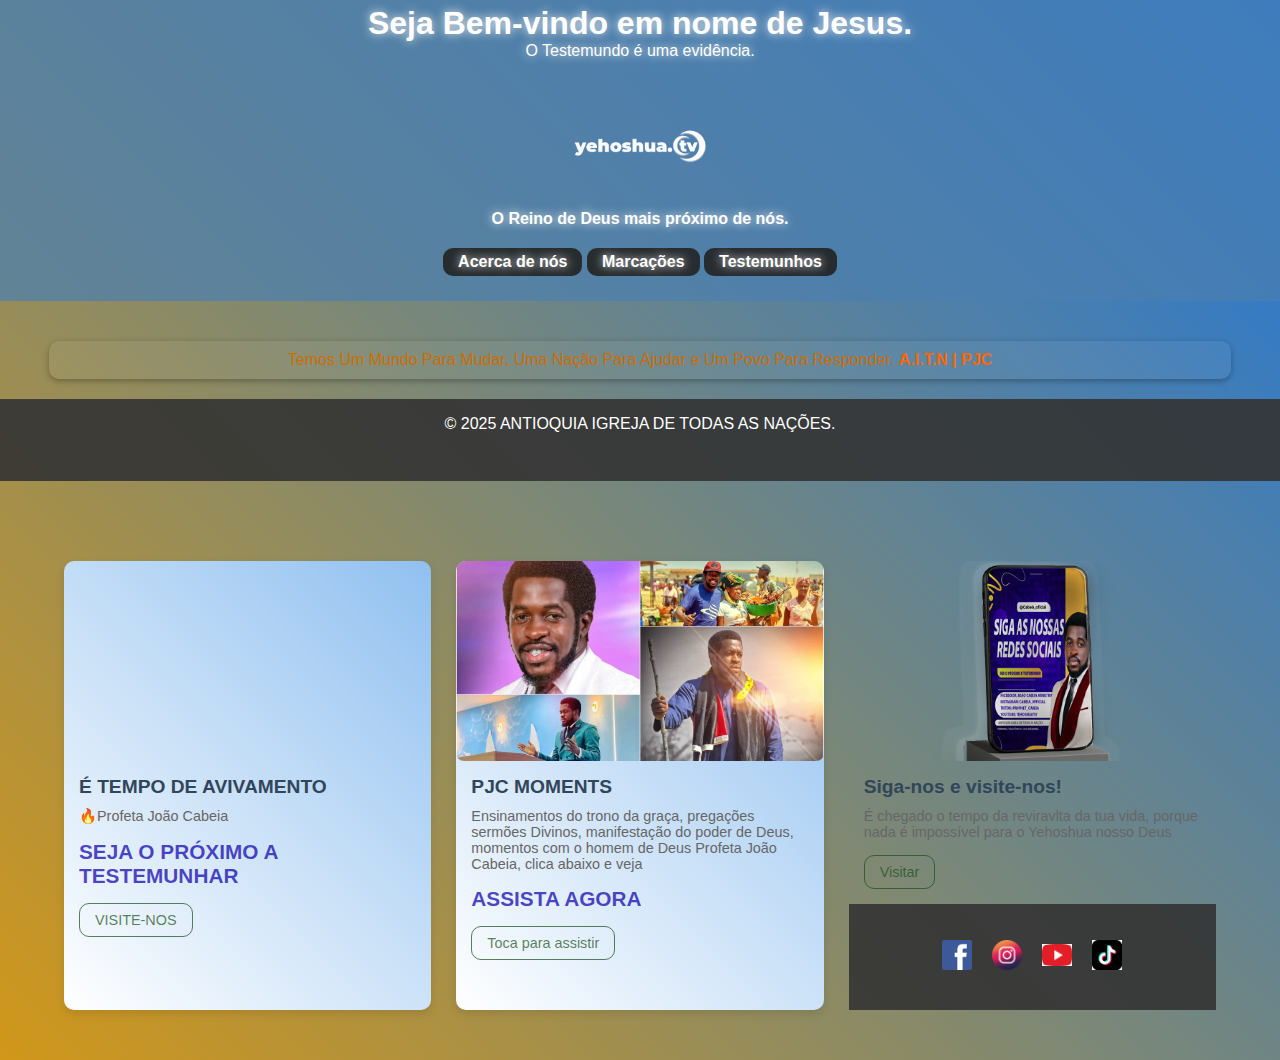
<file: index.html>
<!DOCTYPE html>
<html lang="pt-BR">
<head>
    <meta charset="UTF-8">
    <meta name="viewport" content="width=device-width, initial-scale=1.0">
    <title>YEHOSHUA TV</title>
   <link rel="STYLESHEET" href="style.css"
<script
src="script.js"></script>   
</style>
</head>
<body>
    <div class="video-background">
        <video autoplay muted loop>
            <source src="reels ACÇÃO SOCIAL.mp4" type="video/mp4">
        </video>
    </div>
    <header class="fonte"> 
        <h1>Seja Bem-vindo em nome de Jesus.</h1>
        <p>O Testemundo é uma evidência.</p>
        <nav>
            <a href="index.html" >
                <img src="LOGO BRANCO.png" alt="AITN">
            <p>O Reino de Deus mais próximo de nós.</p>
                     

          <!--container-->
          <div class="container">
            <nav>
            <a href="ABOUT.html" target="_blank" class="btn">Acerca de nós</a>
            <a href="partner2.html" class="btn">Marcações</a>
            <a href="testemunho.html" class="btn">Testemunhos</a>
        </nav>        
   </header>
    
    
    <div class="quebra-folha"></div> <!-- Quebra-folha invisível -->
    
    <div class="container">

    
<div class="quote-text">
  Temos Um Mundo Para Mudar, Uma Nação Para Ajudar e Um Povo Para Responder. <strong>A.I.T.N | PJC</strong>
</div>

  </span>
</a>
</div>
    <footer>
        <p>&copy; 2025 ANTIOQUIA IGREJA DE TODAS AS NAÇÕES.</p>
    </footer>
    </div>
      <footer>

    </footer>
  
</body>
  <div class="content">
</div>
    <!-- Produtos recentes -->
    <h2 class="section-title"></h2>
    <h2 class="section-title"></h2>
   
    <div class="recent-products" style="animation-delay: 3s;">
        <div class="product-card">
            <video src="RELLS DOMINGO.mp4" alt="Casa moderna" class="product-image" autoplay muted loop playsinline></video>
            <div class="product-info">
                <h3 class="product-title">É TEMPO DE AVIVAMENTO</h3>
                <p class="product-description">🔥Profeta João Cabeia </p>
                <div class="product-price">SEJA O PRÓXIMO A TESTEMUNHAR</div>
                <div class="product-actions">
                     <a href="partner2.html" ><button class="btn btn-small btn-outline">VISITE-NOS</button></a> 
                </div>
            </div>
        </div>
        <div class="product-card" style="animation-delay: 6s">
            <img src="mais velho moments.jpg" alt="Casa moderna" class="product-image">
            <div class="product-info">
                <h3 class="product-title">PJC MOMENTS </h3>
                <p class="product-description">Ensinamentos do trono da graça, pregações sermões Divinos, manifestação do poder de Deus, momentos com o homem de Deus Profeta João Cabeia, clica abaixo e veja</p>
                <div class="product-price">ASSISTA AGORA</div>
                <div class="product-actions">
                     <a href="https://youtube.com/@yehoshua_tv?si=c_cvHZz0GeIPnmFU">  <button class="btn btn-small btn-outline"> Toca para assistir</button></a>
                </div>
                 </div>
                 </div>

        <div class="object-fit">
            <img src="98678 celu.png" alt="Casa moderna" class="product-image">
            <div class="product-info">
                <h3 class="product-title">Siga-nos e visite-nos!</h3>
                <p class="product-description"> É chegado o tempo da reviravlta da tua vida, porque nada é impossível para o Yehoshua nosso Deus </p>
                <a href="partner2.html" ><button class="btn btn-small btn-outline">Visitar</button></a> 
                <div class="product-actions">
            
                </div>
            </div>
         </form>
</a>
<footer style="margin-top: auto; text-align: center;">
  <div class="social">
    <a href="https://www.facebook.com/joaocabeiaministries">
      <img src="facebook-770688_640.png" alt="Facebook Logo" width="30">
    </a>
    <a href="https://www.instagram.com/cabeia_oficial/?utm_source=ig_web_button_share_sheet">
      <img src="colored+gradient+instagram+media+social+social+media+icon-1320192520147384507.png" alt="Instagram Logo" width="30">
    </a>
    <a href="https://youtube.com/@yehoshua_tv?si=c_cvHZz0GeIPnmFU">
      <img src="YT.jpg" alt="YouTube Logo" width="30">
    </a>
    <a href="https://www.tiktok.com/@prophetcabeia?_t=ZM-8ybD3WItO0m&_r=1">
      <img src="tiktok.jpg" alt="YouTube Logo" width="30">
    </a>
  </div>
</footer>
</div>
</html>
</file>
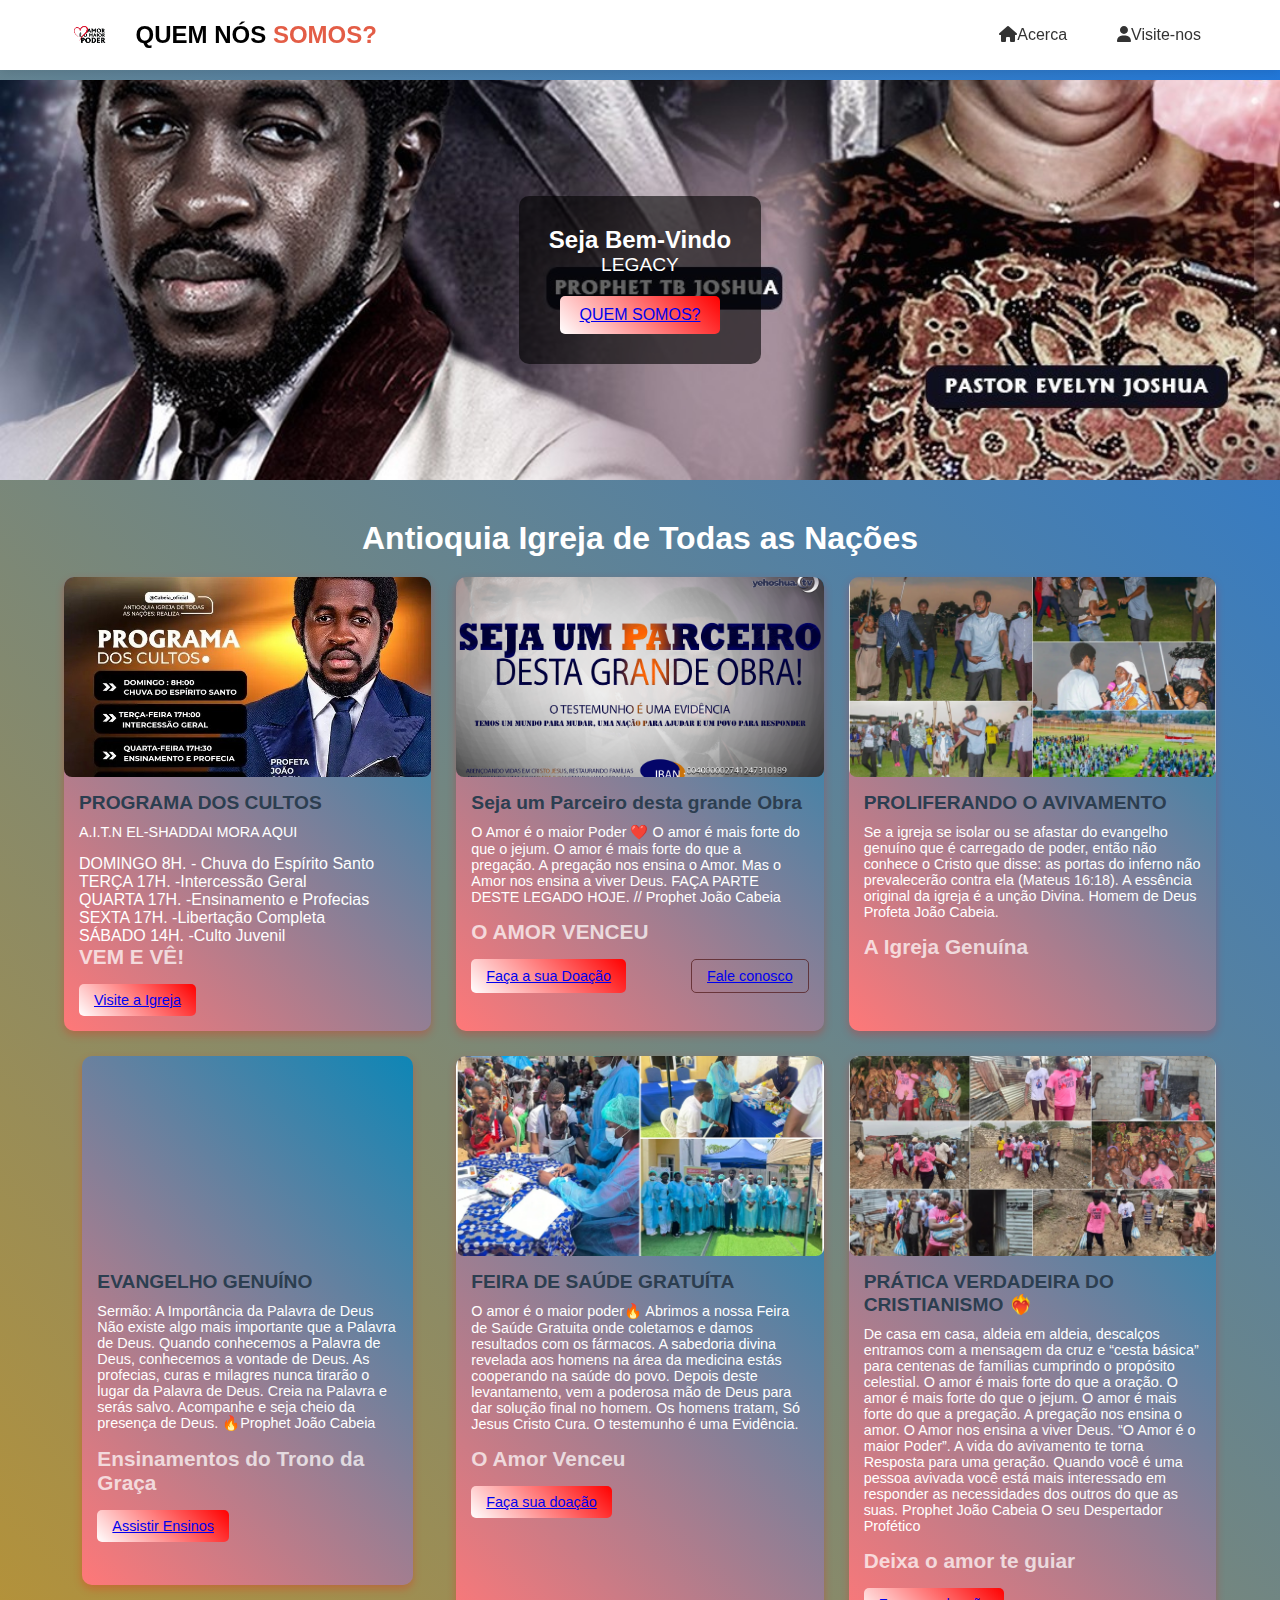
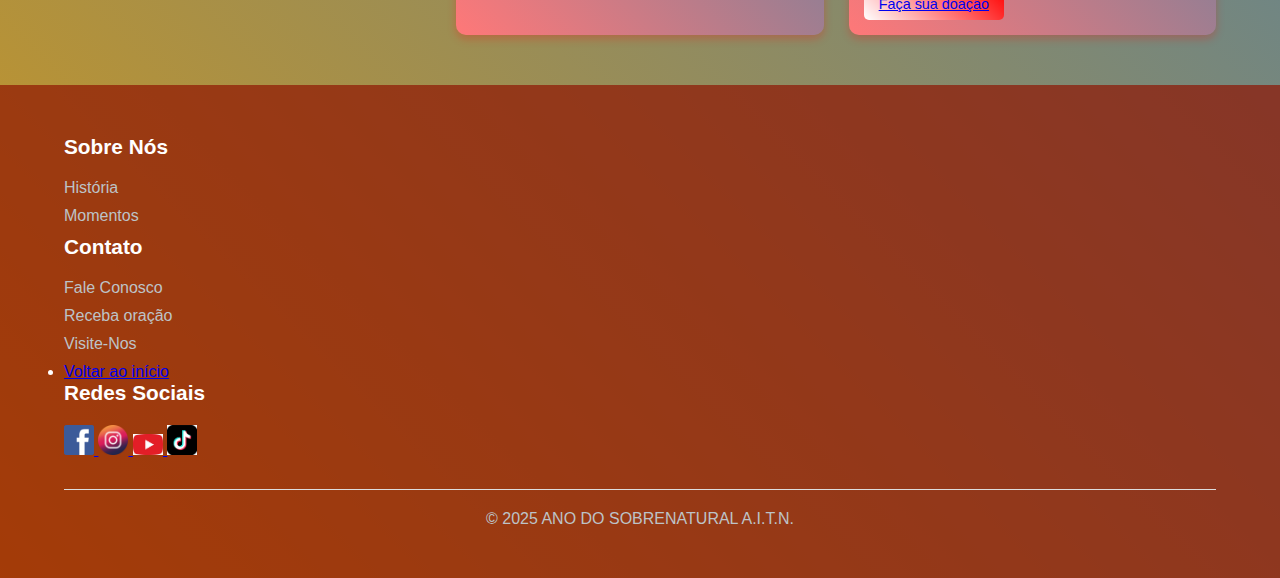
<file: ABOUT.html>
<!DOCTYPE html>
<html lang="pt-br">
<head>
    <meta charset="UTF-8">
    <meta name="viewport" content="width=device-width, initial-scale=1.0">
    <title>QUEM SOMOS NÓS?</title>
    <!--links para itens do google-->
    <link rel="stylesheet" href="https://cdnjs.cloudflare.com/ajax/libs/font-awesome/6.0.0-beta3/css/all.min.css">
    <link rel="stylesheet" href="https://cdn.jsdelivr.net/npm/swiper@8/swiper-bundle.min.css">
    <!-- boostrep -->
    <link href="https://cdn.jsdelivr.net/npm/bootstrap@5.3.6/dist/css/bootstrap.min.css" rel="stylesheet" integrity="sha384-4Q6Gf2aSP4eDXB8Miphtr37CMZZQ5oXLH2yaXMJ2w8e2ZtHTl7GptT4jmndRuHDT" crossorigin="anonymous">
    <!--links de css-->
    <link rel="stylesheet" href="./css/principal.css">
    <link rel="stylesheet" href="./css/index.css">
</head>
<body>
     <!-- Barra de navegação -->
    <nav class="navbar">
        <div class="logo-container">
         <img src="o amor png.png" alt="Logo" class="logo-img"> 
            <a href="#" class="logo">QUEM NÓS <span>SOMOS?</span></a>
    
        </div>
        
        <!-- Menu para desktop -->
        <div class="desktop-menu">
            <div class="dropdown">
                <button class="dropbtn"><i class="fas fa-home"></i>Acerca</button>
                <div class="dropdown-content">
                    <a href="index.html">Voltar ao início</a>
                    <a href="partner2.html">Ser um parceiro</a>
                    <a href="partner2.html">Pedido de oração</a>
                </div>
            </div>
            
            <div class="dropdown">
                <button class="dropbtn"><i class="fas fa-user"></i>Visite-nos</button>
                <div class="dropdown-content">
                    <a href="partner2.html">Visite o Ministério</a>
                    
            </div>
             
        
        <button class="mobile-menu-btn">
            <i class="fas fa-bars"></i>
        </button>
    </nav>
    
    <!-- logo de boas-vindas -->
    <div class="welcome-banner">
        <img src="LEGACY ret.jpg" alt="Imóvel de luxo">
        <div class="welcome-content">
            <h2>Seja Bem-Vindo </h2>
            <p1></p1>
           
          <p>LEGACY </p>
            <button class="btn"><a href="https://www.facebook.com/100093072703176/videos/1051245226780904/?app=fbl">QUEM SOMOS?</a></button>
        </div>
    </div>
    
    <!-- Produtos recentes -->
    <h2 class="section-title">Antioquia Igreja de Todas as Nações                                                                                                                                                                                         </h2>
    <div class="recent-products">
        <div class="product-card">
            <img src="programa.jpg" alt="Casa moderna" class="product-image">
            <div class="product-info">
                <h3 class="product-title">PROGRAMA DOS CULTOS</h3>
                <p class="product-description">A.I.T.N EL-SHADDAI MORA AQUI </p>
                <P1>DOMINGO 8H. - Chuva do Espírito Santo</P1>
                <P> TERÇA 17H.   -Intercessão Geral</P>
                <P> QUARTA 17H. -Ensinamento e Profecias</P>
                <P> SEXTA 17H.  -Libertação Completa</P>
                <P1>SÁBADO 14H. -Culto Juvenil</P1>
                <div class="product-price">VEM E VÊ!</div>
                <div class="product-actions">
                    <button class="btn btn-small"><a href="partner2.html">Visite a Igreja</a></button>
       
                </div>
            </div>
        </div>
        <div class="product-card">
            <img src="Project psd.png" alt="Casa moderna" class="product-image">
            <div class="product-info">
                <h3 class="product-title">Seja um Parceiro desta grande Obra</h3>
                <p class="product-description">O Amor é o maior Poder ❤️‍
O amor é mais forte do que o jejum.
O amor é mais forte do que a pregação.
A pregação nos ensina o Amor.
Mas o Amor nos ensina a viver Deus.
FAÇA PARTE DESTE LEGADO HOJE. // Prophet João Cabeia 
</p>
                <div class="product-price">O AMOR VENCEU</div>
                <div class="product-actions">
                  <button class="btn btn-small"><a href="tel:+244935229625">Faça a sua Doação</a></button>
                    <button class="btn btn-small btn-outline"><a href="tel:+244935229625">Fale conosco</a></button>
                </div>
            </div>
        </div>
        <div class="product-card">
            <img src="AVIVALIST.jpg" alt="Casa moderna" class="product-image">
            <div class="product-info">
                <h3 class="product-title">PROLIFERANDO O AVIVAMENTO</h3>
                <p class="product-description">Se a igreja se isolar ou se afastar do evangelho genuíno que é carregado de poder, então não conhece o Cristo que disse: as portas do inferno não prevalecerão contra ela (Mateus 16:18).
A essência original da igreja é a unção Divina.
Homem de Deus Profeta João Cabeia.</p>
                <div class="product-price"> A Igreja Genuína</div>
                <div class="product-actions">
               
            
                </div>
            </div>
        </div>
        <div class="recent-products">
        <div class="product-card">
            <video src="EVANGELHO.mp4" alt="Casa moderna" class="product-image" autoplay muted loop playsinline></video>
            <div class="product-info">
                <h3 class="product-title">EVANGELHO GENUÍNO</h3>
                <p class="product-description"> Sermão: A Importância da Palavra de Deus

Não existe algo mais importante que a Palavra de Deus.
Quando conhecemos a Palavra de Deus, conhecemos a vontade de Deus.

As profecias, curas e milagres nunca tirarão o lugar da Palavra de Deus.
Creia na Palavra e serás salvo.

Acompanhe e seja cheio da presença de Deus.
🔥Prophet João Cabeia </p>
                <div class="product-price">Ensinamentos do Trono da Graça</div>
                <div class="product-actions">
                    <button class="btn btn-small"><a href="https://youtube.com/@yehoshua_tv?si=c_cvHZz0GeIPnmFU">Assistir Ensinos </a></button>
                </div>
            </div>
            </div>
        </div>
        
        <div class="product-card">
            <img src="feira.jpg" alt="Apartamento" class="product-image">
            <div class="product-info">
                <h3 class="product-title">FEIRA DE SAÚDE GRATUÍTA</h3>
                <p class="product-description">O amor é o maior poder🔥

Abrimos a nossa Feira de Saúde Gratuita onde coletamos e damos resultados com os fármacos.
A sabedoria divina revelada aos homens na área da medicina estás cooperando na saúde do povo.

Depois deste levantamento, vem a poderosa mão de Deus para dar solução final no homem.
Os homens tratam,
Só Jesus Cristo Cura.

O testemunho é uma Evidência.</p>
                <div class="product-price">O Amor Venceu</div>
                <div class="product-actions">
                    <button class="btn btn-small"><a href="tel:+244935229625"> Faça sua doação</a></button>
                </div>
            </div>
        </div>
        
        <div class="product-card">
            <img src="aldeia.jpg" alt="Casa de campo" class="product-image">
            <div class="product-info">
                <h3 class="product-title">PRÁTICA VERDADEIRA DO CRISTIANISMO ❤️‍🔥 </h3>
                <p class="product-description"> De casa em casa, aldeia em aldeia, descalços entramos com a mensagem da cruz e “cesta básica” para centenas de famílias cumprindo o propósito celestial.
O amor é mais forte do que a oração.
O amor é mais forte do que o jejum.
O amor é mais forte do que a pregação.
A pregação nos ensina o amor.
O Amor nos ensina a viver Deus.
“O Amor é o maior Poder”.

A vida do avivamento te torna Resposta para uma geração.

Quando você é uma pessoa avivada você está mais interessado em responder as necessidades dos outros do que as suas.

Prophet João Cabeia
O seu Despertador Profético</p>
                <div class="product-price">Deixa o amor te guiar</div>
                <div class="product-actions">
                       <button class="btn btn-small"><a href="tel:+244935229625">Faça sua doação</a></button>
                 
                </div>
            </div>
        </div>
    </div>
    
    
    <!-- Footer -->
    <footer>
        <div class="footer-content">
            <div class="footer-column">
                <h3>Sobre Nós</h3>
                <ul>
                    <li><a href="ABOUT.html">História</a></li>
                    <li><a href="testemunho.html"Testemunhos></a></li>
                    <li><a href="#">Momentos</a></li>
                </ul>
            </div>
        
            </div>
            <div class="footer-column">
                <h3>Contato</h3>
                <ul>
                    <li><a href="tel:+244935229625">Fale Conosco</a></li>
                    <li><a href="tel:+244935229625">Receba oração</a></li>
                    <li><a href="partner2.html">Visite-Nos</a></li>
                   
                </ul>
            </div><li><a href="index.html">Voltar ao início</a></li>
            <div class="footer-column">
                <h3>Redes Sociais</h3>
                 <div class="social">
    <a href="https://www.facebook.com/joaocabeiaministries">
      <img src="facebook-770688_640.png" alt="Facebook Logo" width="30">
    </a>
    <a href="https://www.instagram.com/cabeia_oficial/?utm_source=ig_web_button_share_sheet">
      <img src="colored+gradient+instagram+media+social+social+media+icon-1320192520147384507.png" alt="Instagram Logo" width="30">
    </a>
    <a href="https://youtube.com/@yehoshua_tv?si=c_cvHZz0GeIPnmFU">
      <img src="YT.jpg" alt="YouTube Logo" width="30">
    </a>
    <a href="https://www.tiktok.com/@prophetcabeia?_t=ZM-8ybD3WItO0m&_r=1">
      <img src="tiktok.jpg" alt="YouTube Logo" width="30">
    </div> </a>
        </div>   <ul></ul>
        <div class="copyright">
            &copy; 2025 ANO DO SOBRENATURAL A.I.T.N.
        </div>
    </footer>
    
    <script src="https://cdn.jsdelivr.net/npm/bootstrap@5.3.6/dist/js/bootstrap.bundle.min.js"      
    integrity="sha384-j1CDi7MgGQ12Z7Qab0qlWQ/Qqz24Gc6BM0thvEMVjHnfYGF0rmFCozFSxQBxwHKO" crossorigin="anonymous">

    </script>
</body>
</html>
</file>
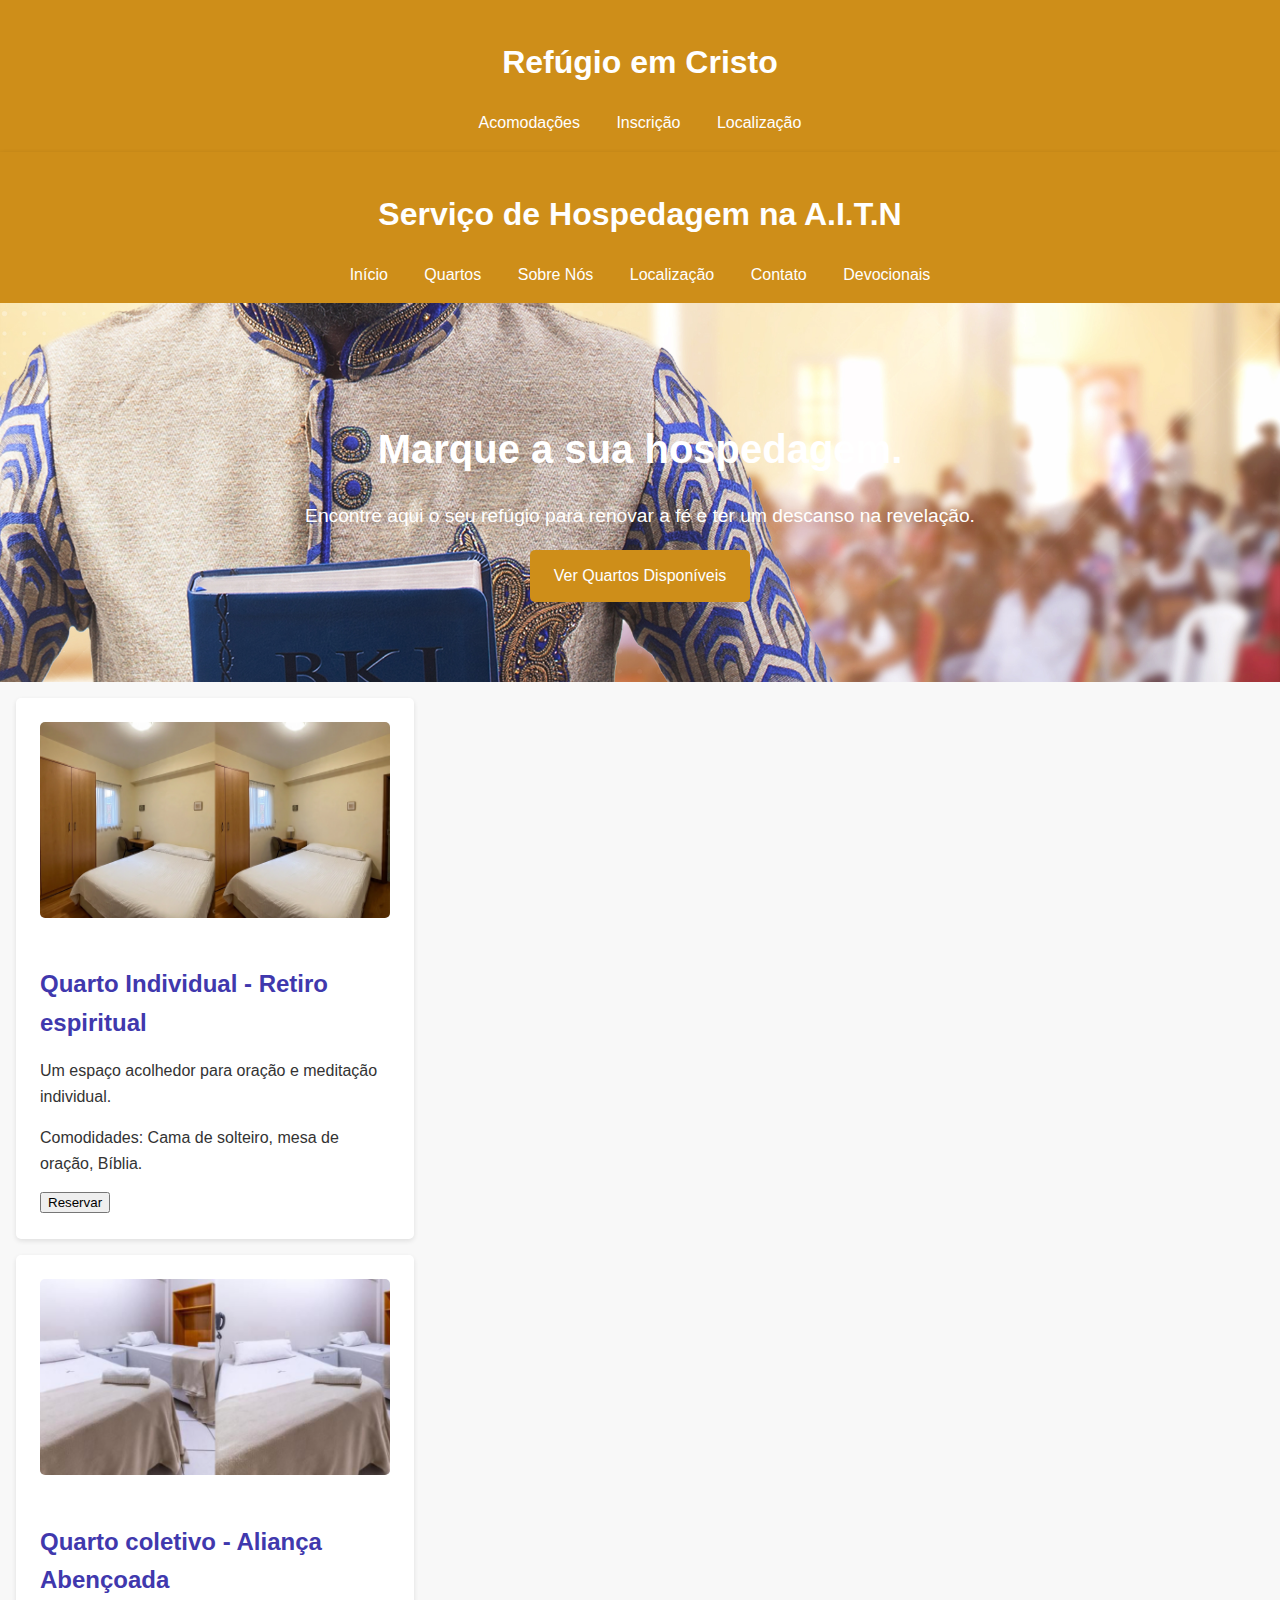
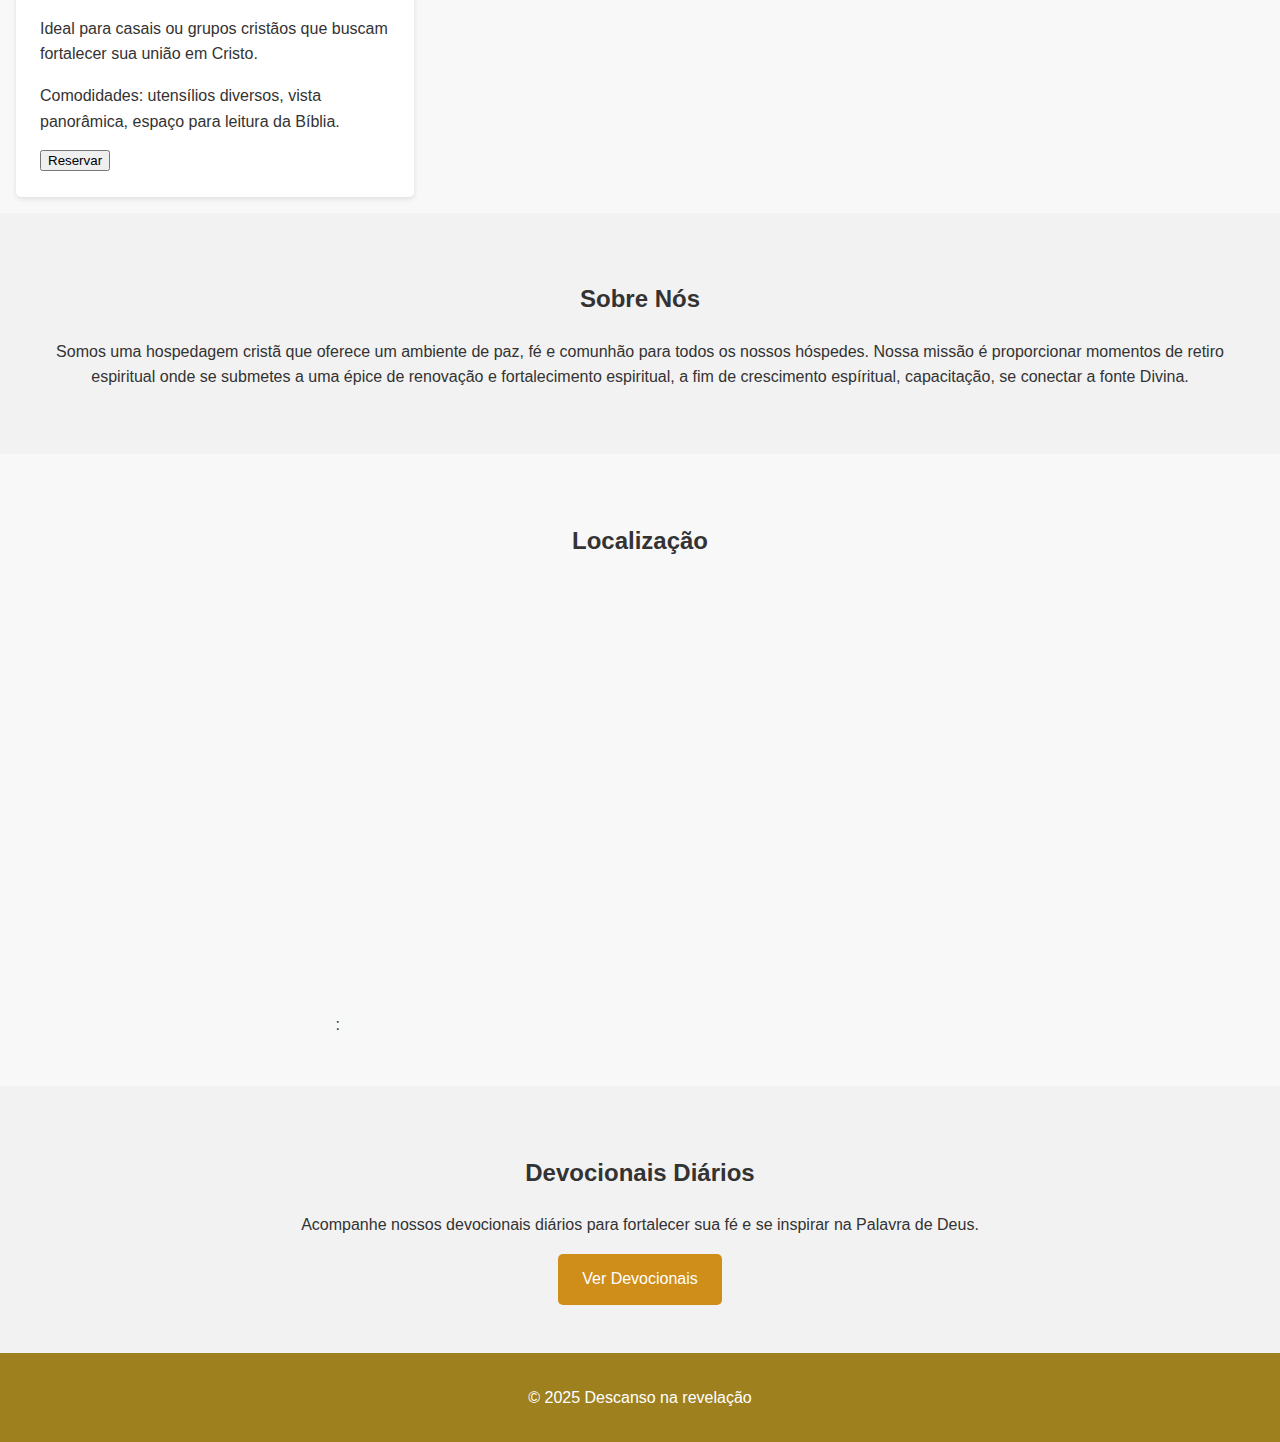
<file: teste.HTML>
<!DOCTYPE html>
<html lang="pt-BR">
<head>
    <meta charset="UTF-8">
    <meta name="viewport" content="width=device-width, initial-scale=1.0">
    <title>Hospedagem Cristã</title>


  <style>
 body {
    font-family: 'Arial', sans-serif;
    margin: 0;
    padding: 0;
    background-color: #f8f8f8;
    color: #333;
    line-height: 1.6;
}

header {
    background-color: #ce8e19; /* Verde suave */
    color: #fff;
    padding: 1em 0;
    text-align: center;
    box-shadow: 0 2px 5px rgba(0, 0, 0, 0.2);
}

nav a {
    color: #fff;
    text-decoration: none;
    padding: 0.5em 1em;
    transition: background-color 0.3s;
}

nav a:hover {
    background-color: #388E3C;
}

/* Estilos para o banner */
#banner {
    background-image: url('DAD.jpg'); /* Substitua pelo seu banner */
    background-size: cover;
    background-position: center;
    color: #fff;
    text-align: center;
    padding: 5em 0;
}

#banner h2 {
    font-size: 2.5em;
    margin-bottom: 0.5em;
}

#banner p {
    font-size: 1.2em;
    margin-bottom: 1em;
}

.botao-principal {
    display: inline-block;
    background-color: #ce8e19;
    color: #fff;
    padding: 0.8em 1.5em;
    text-decoration: none;
    border-radius: 5px;
    transition: background-color 0.3s;
}

.botao-principal:hover {
    background-color: #8d2d2d;
}

/* Estilos para a seção de quartos */
#quartos {
    padding: 3em;
    text-align: center;
}

.quartos-container {
    display: flex;
    justify-content: center;
    flex-wrap: wrap;
}

.quarto {
    width: 350px;
    margin: 1em;
    padding: 1.5em;
    background-color: #fff;
    border-radius: 5px;
    box-shadow: 0 2px 5px rgba(0, 0, 0, 0.1);
    text-align: left;
}

.quarto img {
    width: 100%;
    height: auto;
    border-radius: 5px;
    margin-bottom: 1em;
}

.quarto h3 {
    font-size: 1.5em;
    margin-bottom: 0.5em;
    color: #4038ad;
}

.quarto p {
    margin-bottom: 0.8em;
}

/* Estilos para a seção sobre nós */
#sobre-nos {
    padding: 3em;
    text-align: center;
    background-color: #f2f2f2;
}

/* Estilos para a seção de localização */
#localizacao {
    padding: 3em;
    text-align: center;
}

/* Estilos para a seção de devocionais */
#devocionais {
    padding: 3em;
    text-align: center;
    background-color: #f2f2f2;
}

/* Footer */
footer {
    background-color: #9e801f;
    color: #fff;
    text-align: center;
    padding: 1em 0;
}


  </style>
</head>
<body>
  <header>
    <h1>Refúgio em Cristo</h1>
    <nav>
      <a href="#quartos">Acomodações</a>
      <a href="#reserva">Inscrição</a>
      <a href="#localizacao">Localização</a>
    </nav>
  </header>

 </head>
<body>
    <header>
        <h1>Serviço de Hospedagem na A.I.T.N</h1>
        <nav>
            <a href="index.html">Início</a>
            <a href="#">Quartos</a>
            <a href="ABOUT.html">Sobre Nós</a>
            <a href="#">Localização</a>
            <a href="tel +244935229625">Contato</a>
            <a href="https://www.tiktok.com/@prophetcabeia?_t=ZM-8ybD3WItO0m&_r=1">Devocionais</a>
        </nav>
    </header>

    <section id="banner">
        <h2>Marque a sua hospedagem.</h2>
        <p>Encontre aqui o seu refúgio para renovar a fé e ter um descanso na revelação.</p>
        <a href="#quartos" class="botao-principal">Ver Quartos Disponíveis</a>
    </section>
 <div class="quarto">
                <img src="QUARTOS (1).jpg" alt="Quarto 2">
                <h3>Quarto Individual - Retiro espiritual</h3>
                <p>Um espaço acolhedor para oração e meditação individual.</p>
                <p>Comodidades: Cama de solteiro, mesa de oração, Bíblia.</p>
                <a href="partner2.html">    <button>Reservar</button></a>
        </div>
   
            </div>
            <div class="quarto">
                <img src="QUARTOS (2).jpg" alt="Quarto 2">
                <h3>Quarto coletivo - Aliança Abençoada</h3>
                <p>Ideal para casais ou grupos cristãos que buscam fortalecer sua união em Cristo.</p>
                <p>Comodidades: utensílios diversos, vista panorâmica, espaço para leitura da Bíblia.</p>
                <a href="partner2.html">    <button>Reservar</button></a>
        </div>
    </section>

    <section id="sobre-nos">
        <h2>Sobre Nós</h2>
        <p>Somos uma hospedagem cristã que oferece um ambiente de paz, fé e comunhão para todos os nossos hóspedes. Nossa missão é proporcionar momentos de retiro espiritual onde se submetes a uma épice de renovação e fortalecimento espiritual, a fim de crescimento espíritual, capacitação,  se conectar a fonte Divina.</p>
    </section>

    <section id="localizacao">
        <h2>Localização</h2>:
        <iframe src="https://www.maphill.com/angola/huila/lubango/maps/" width="600" height="450" style="border:0;" allowfullscreen="" loading="lazy"></iframe>
    </section>

    <section id="devocionais">
        <h2>Devocionais Diários</h2>
        <p>Acompanhe nossos devocionais diários para fortalecer sua fé e se inspirar na Palavra de Deus.</p>
        <a href="https://www.tiktok.com/@prophetcabeia?_t=ZM-8ybD3WItO0m&_r=1" class="botao-principal">Ver Devocionais</a>
    </section>

    <footer>
        <p>&copy; 2025 Descanso na revelação</p>
    </footer>

</body>
</html>
<script>
  const botoesReservar = document.querySelectorAll('.quarto button');

botoesReservar.forEach(botao => {
    botao.addEventListener('click', () => {
        alert('Funcionalidade de reserva em construção!');
    });
});

</script>
</file>
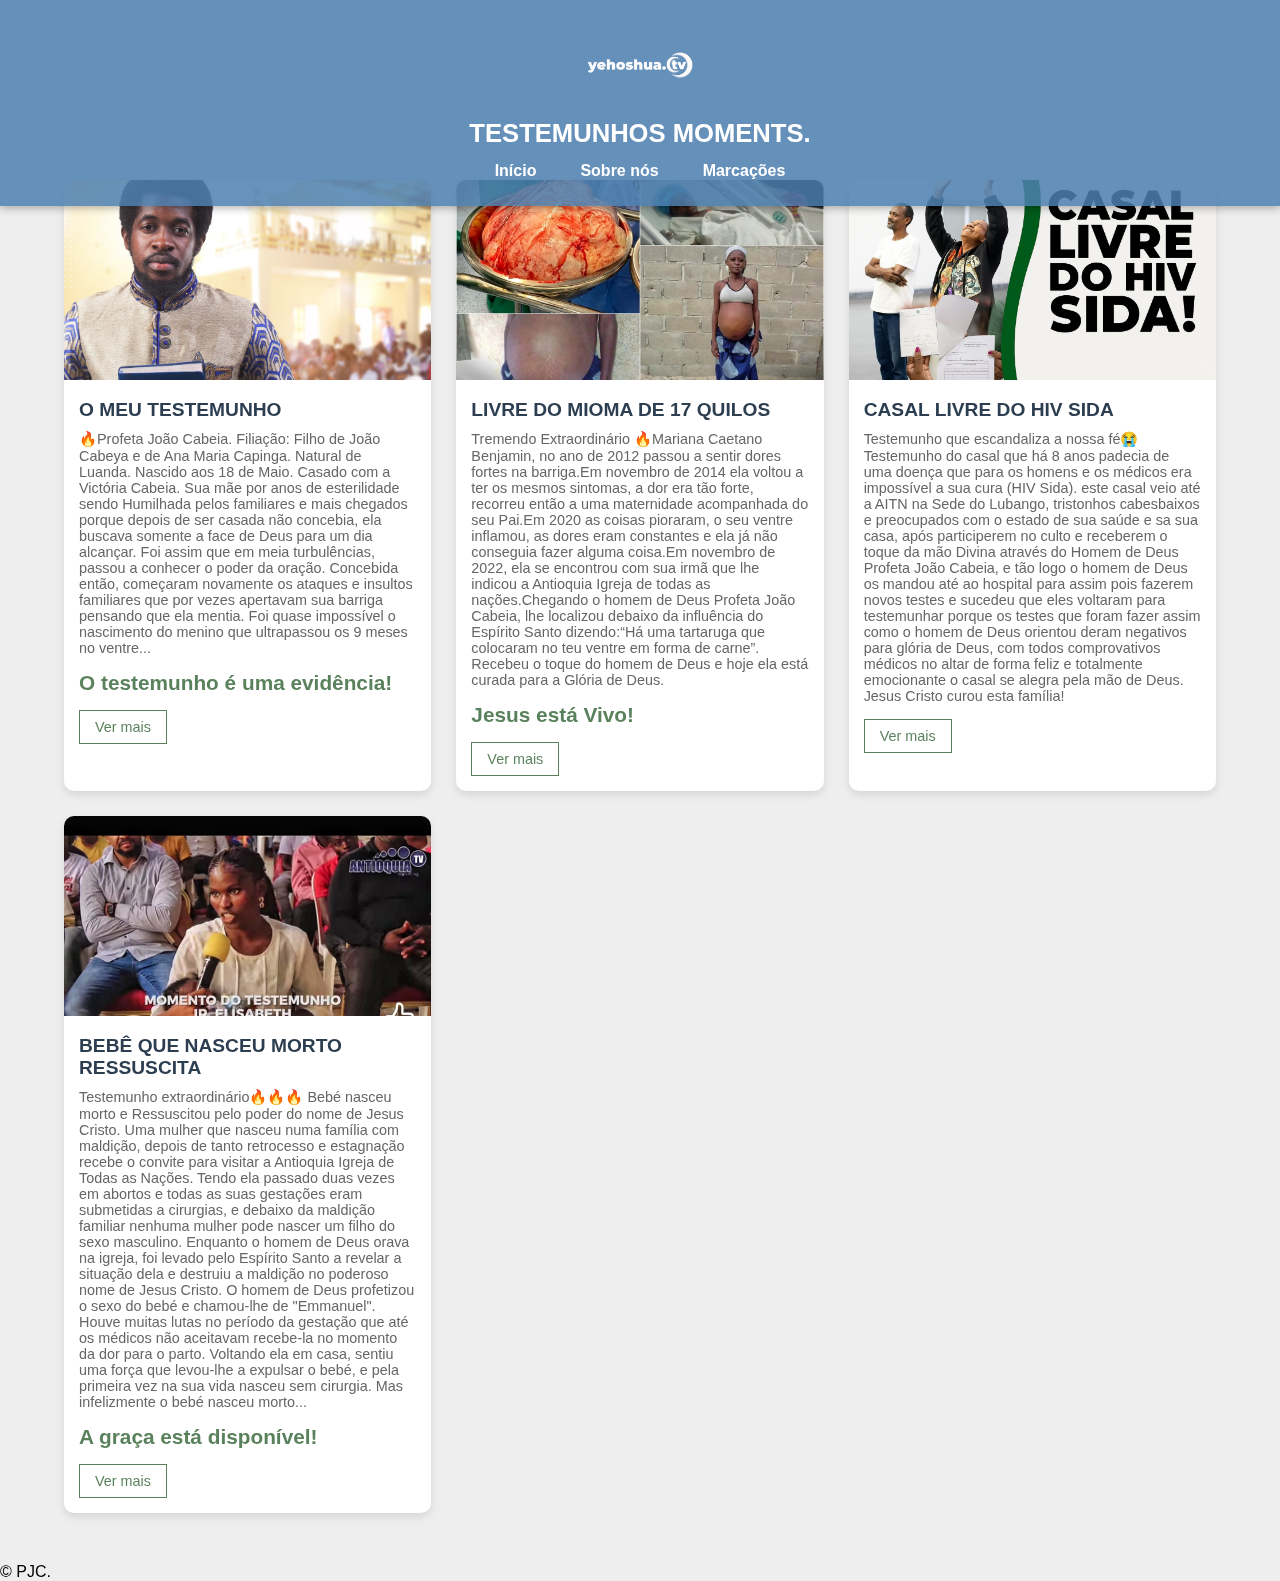
<file: testemunho.html>
<!DOCTYPE html>
<html lang="pt-BR">
<head>
  <meta charset="UTF-8" />
  <meta name="viewport" content="width=device-width, initial-scale=1" />
  <title>YEHOSHUA TV</title>
  <link rel="stylesheet" href="https://cdnjs.cloudflare.com/ajax/libs/font-awesome/6.6.0/css/all.min.css" />
  <style>
    * {
      margin: 0;
      padding: 0;
      box-sizing: border-box;
      font-family: Arial, sans-serif;
    }

    body {
      background: #eee;
      min-height: 100vh;
      position: relative;
      padding-top: 140px; /* espaço para header fixo */
    }

    .video-background {
      position: fixed;
      top: 0; left: 0;
      width: 100%;
      height: 100%;
      z-index: -1;
      overflow: hidden;
      z-index: -1;
    }

    .video-background video {
      width: 100%;
      height: 100%;
      object-fit: cover;
      z-index: -1;
    }

    header {
      position: fixed;
      top: 0; left: 0;
      width: 100%;
      background-color: rgba(76, 127, 175, 0.85);
      color: white;
      padding: 20px 10px;
      text-align: center;
      z-index: 10;
      box-shadow: 0 2px 8px rgba(0,0,0,0.3);
    }

    header img {
      max-width: 120px;
      margin-bottom: 10px;
      z-index: 1;
    }
 header h1 {
      font-size: 1.6rem;
      margin-bottom: 8px;
      z-index: 1;
    }

    header nav {
      display: flex;
      justify-content: center;
      gap: 20px;
      flex-wrap: wrap;
      z-index: 1;
    }

    header nav a {
      color: white;
      text-decoration: none;
      font-weight: bold;
      padding: 6px 12px;
      border-radius: 5px;
      transition: background-color 0.3s ease;
      z-index: 1;
    }

    header nav a:hover {
      background-color: #3573c9;
      z-index: 1;
    }
/* Seção de produtos */
.product-promotion{
    width: 100%;
    height: 300px;
    padding: 10px 0;
    margin: 30px 0;
    display: flex;
    justify-content: center;
    align-items: center;
    flex-direction: row;
    overflow: hidden;
}
.section-title {
    text-align: center;
    margin: 40px 0 20px;
    font-size: 2rem;
    color: #127214;
}

.recent-products {
    display: grid;
    grid-template-columns: repeat(auto-fill, minmax(300px, 1fr));
    gap: 25px;
    padding: 0 5%;
    margin-bottom: 50px;
}

.product-promotion-card {
    flex: 60%;
    height: 300px;
    background: white;
    border-radius: 10px;
    overflow: hidden;
    box-shadow: 0 4px 8px rgba(0,0,0,0.1);
    transition: transform 0.3s, box-shadow 0.3s;
}
.product-promotion-card img{
    width: 100%;
    height: 100%;
}
.product-promotion-card:hover {
    cursor: pointer;
    box-shadow: 0 6px 12px rgba(0,0,0,0.15);
}
.product-card {
    background: white;
    border-radius: 10px;
    overflow: hidden;
    box-shadow: 0 4px 8px rgba(0,0,0,0.1);
    transition: transform 0.3s, box-shadow 0.3s;
}

.product-card:hover {
    transform: translateY(-5px);
    box-shadow: 0 6px 12px rgba(0,0,0,0.15);
}
.product-image {
    height: 200px;
    width: 100%;
    object-fit: cover;
}

.product-promotion-info {
    padding: 20px;
    flex: 40%;
}
.product-info {
    padding: 15px;
}

.product-title {
    font-size: 1.2rem;
    margin-bottom: 10px;
    color: #2c3e50;
}

.product-description {
    color: #666;
    margin-bottom: 15px;
    font-size: 0.9rem;
}

.product-price {
    font-weight: bold;
    font-size: 1.3rem;
    color: #1a521db9;
    margin-bottom: 15px;
}

.product-actions {
    display: flex;
    justify-content: space-between;
}

.btn-small {
    padding: 8px 15px;
    font-size: 0.9rem;
}
.btn-outline {
    background: transparent;
    border: 1px solid #1a521db9;
    color: #1a521db9;
}

.btn-outline:hover {
    background: #127214;
    color: white;
}

/* Sliders de produtos */
.product-slider {
    margin: 50px 0;
    padding: 0 5%;
}

.slider-header {
    display: flex;
    justify-content: space-between;
    align-items: center;
    margin-bottom: 20px;
}

.slider-title {
    font-size: 1.8rem;
    color: #2c3e50;
}
.see-more {
    color: #3498db;
    text-decoration: none;
    font-weight: bold;
}

.see-more:hover {
    text-decoration: underline;
}

.swiper {
    width: 100%;
    height: 100%;
}

.swiper-slide {
    width: 300px;
}

.swiper-button-prev, .swiper-button-next {
    color: #3498db;
    background: white;
    width: 40px;
    height: 40px;
    border-radius: 50%;
    box-shadow: 0 2px 5px rgba(0,0,0,0.2);
}

.swiper-button-prev::after, .swiper-button-next::after {
    font-size: 1.2rem;
}

  </style>
</head>
<body>

  <div class="video-background">
    <video autoplay muted loop>
      <source src="reels ACÇÃO SOCIAL.mp4" type="video/mp4" />
    </video>
  </div>

  <header>
    <img src="LOGO BRANCO.png" alt="Logo" />
    <h1>TESTEMUNHOS MOMENTS.</h1>
    <nav>
      <a href="index.html">Início</a>
      <a href="ABOUT.html" target="_blank">Sobre nós</a>
      <a href="partner2.html">Marcações</a>
    </nav>
  </header>
 <main>
       


</div>
    <!-- Produtos recentes -->
    <h2 class="section-title"></h2>
    <h2 class="section-title"></h2>
   
    <div class="recent-products">
        <div class="product-card">
            <img src="DAD (3).jpg" alt="Casa moderna" class="product-image">
            <div class="product-info">
                <h3 class="product-title">O MEU TESTEMUNHO</h3>
                <p class="product-description">🔥Profeta João Cabeia.
Filiação:
Filho de João Cabeya e de Ana Maria Capinga.
Natural de Luanda.
Nascido aos 18 de Maio.
Casado com a Victória Cabeia.
Sua mãe por anos de esterilidade sendo Humilhada pelos familiares e mais chegados porque depois de ser casada não concebia, ela buscava somente a face de Deus para um dia alcançar. 
Foi assim que em meia turbulências, passou a conhecer o poder da oração. 
Concebida então, começaram novamente os ataques e insultos familiares que por vezes apertavam sua barriga pensando que ela mentia.
Foi quase impossível o nascimento do menino que ultrapassou os 9 meses no ventre... </p>
                <div class="product-price">O testemunho é uma evidência!</div>
                <div class="product-actions">
                    <a href="https://www.facebook.com/100067583382025/posts/pfbid02q6qFe8wY1UnMZvKqqNEFg8dMXBoex8BpppMu2zUM8eGJvjTinVEdwJdREHwgY5yNl/?app=fbl">  <button class="btn btn-small btn-outline">Ver mais</button></a>
                </div>
            </div>
        </div>
        <div class="product-card">
            <img src="IMG-20250728-WA0137(1).jpg" alt="Casa moderna" class="product-image">
            <div class="product-info">
                <h3 class="product-title">LIVRE DO MIOMA DE 17 QUILOS</h3>
                <p class="product-description">Tremendo Extraordinário 🔥Mariana Caetano Benjamin, no ano de 2012 passou a sentir dores fortes na barriga.Em novembro de 2014 ela voltou a ter os mesmos sintomas, a dor era tão forte, recorreu então a uma maternidade acompanhada do seu Pai.Em 2020 as coisas pioraram, o seu ventre inflamou, as dores eram constantes e ela já não conseguia fazer alguma coisa.Em novembro de 2022, ela se encontrou com sua irmã que lhe indicou a Antioquia Igreja de todas as nações.Chegando o homem de Deus Profeta João Cabeia, lhe localizou debaixo da influência do Espírito Santo dizendo:“Há uma tartaruga que colocaram no teu ventre em forma de carne”. Recebeu o toque do homem de Deus e hoje ela está curada para a Glória de Deus.</p>
                <div class="product-price">Jesus está Vivo!</div>
                <div class="product-actions">
                     <a href="https://www.facebook.com/100067583382025/posts/pfbid02q6qFe8wY1UnMZvKqqNEFg8dMXBoex8BpppMu2zUM8eGJvjTinVEdwJdREHwgY5yNl/?app=fbl">  <button class="btn btn-small btn-outline">Ver mais</button></a>
                </div>
            </div>
        </div>
        <div class="product-card">
            <img src="IMG-20250728-WA0133.jpg" alt="Casa moderna" class="product-image">
            <div class="product-info">
                <h3 class="product-title">CASAL LIVRE DO HIV SIDA</h3>
                <p class="product-description">Testemunho que escandaliza a nossa fé😭
Testemunho do casal que há 8 anos padecia de uma doença que para os homens e os médicos era impossível a sua cura (HIV Sida). este casal veio até a AITN na Sede do Lubango, tristonhos cabesbaixos e preocupados com o estado de sua saúde e sa sua casa, após participerem no culto e receberem o toque da mão Divina através do Homem de Deus Profeta João Cabeia, e tão logo o homem de Deus os mandou até ao hospital para assim pois fazerem novos testes e sucedeu que eles voltaram para testemunhar porque os testes que foram fazer assim como o homem de Deus orientou deram negativos para glória de Deus, com todos comprovativos médicos no altar de forma feliz e totalmente emocionante o casal se alegra pela mão de Deus.
Jesus Cristo curou esta família!</p>
                 <a href="https://www.facebook.com/joaocabeiaministries/videos/738627155391496/?app=fbl">  <button class="btn btn-small btn-outline">Ver mais</button></a>
                <div class="product-actions">
            
                </div>
            </div>
        </div>
        <div class="product-card">
            <img src="IMG-20250728-WA0132.jpg" alt="Casa moderna" class="product-image">
            <div class="product-info">
                <h3 class="product-title">BEBÊ QUE NASCEU MORTO RESSUSCITA</h3>
                <p class="product-description">Testemunho extraordinário🔥🔥🔥
Bebé nasceu morto e Ressuscitou pelo poder do nome de Jesus Cristo.

Uma mulher que nasceu numa família com maldição, depois de tanto retrocesso e estagnação recebe o convite para visitar a Antioquia Igreja de Todas as Nações.
Tendo ela passado duas vezes em abortos e todas as suas gestações eram submetidas a cirurgias, e debaixo da maldição familiar nenhuma mulher pode nascer um filho do sexo masculino.
Enquanto o homem de Deus orava na igreja, foi levado pelo Espírito Santo a revelar a situação dela e destruiu a maldição no poderoso nome de Jesus Cristo.
O homem de Deus profetizou o sexo do bebé e chamou-lhe de "Emmanuel".
Houve muitas lutas no período da gestação que até os médicos não aceitavam recebe-la no momento da dor para o parto.
Voltando ela em casa, sentiu uma força que levou-lhe a expulsar o bebé, e pela primeira vez na sua vida nasceu sem cirurgia.
Mas infelizmente o bebé nasceu morto...
</p>
                <div class="product-price">A graça está disponível!</div>
                <div class="product-actions">
<a href="https://www.facebook.com/share/v/16rRzRCsYM/">  <button class="btn btn-small btn-outline">Ver mais</button></a>
                </div>
            </div>
    </div>
  </main>

  <footer>&copy; PJC.
</footer>
 <script>
 const slider = document.querySelector('.slider');
const slides = document.querySelectorAll('.slide');
const prevButton = document.querySelector('.prev');
const nextButton = document.querySelector('.next');
let currentSlide = 0;

function showSlide(n) {
  slides.forEach((slide) => {
    slide.classList.remove('active');
  });
  slides[n].classList.add('active');
}

prevButton.addEventListener('click', () => {
  currentSlide--;
  if (currentSlide < 0) {
    currentSlide = slides.length - 1;
  }
  showSlide(currentSlide);
});

nextButton.addEventListener('click', () => {
  currentSlide++;
  if (currentSlide >= slides.length) {
    currentSlide = 0;
  }
  showSlide(currentSlide);
});

showSlide(currentSlide);
 </script>
 
</script>
</file>
<file: style.css>
*{
    font-family: Arial, sans-serif;
    margin: 0;
    padding: 0;
   position: relative; /* Para posicionar o texto sobre o vídeo */
}
header {
    background-color: rgba(76, 127, 175, 0.7); /* Fundo verde com transparência */
    color: white;
    padding: 5px 0;
    text-align: center;
    position: relative;
    z-index: 1; /* Z-index para sobrepor o vídeo */
}
header img {
    max-width: 150px;
    margin: 10px 0;
}
nav {
    margin: 20px 0;
}
nav a {
    margin: 0 auto;
    color: white;
    text-decoration: none;
    font-weight: bold;
    transition: 0.3s;
}
nav a:hover {
    text-decoration: underline;
}
.content { 
    padding: 20px;
    text-align: center;
    color: rgb(0, 33, 180);
    position: relative;
    z-index: 1; /* Z-index para sobrepor o vídeo */
    
    

    }

footer {
    text-align: center;
    padding: 16px 0;
    background-color: rgba(51, 51, 51, 0.9); /* Rodapé com transparência */
    color: white;
    position: relative;
    bottom: 0;
    width: 100%;
    z-index: 1; /* Z-index para sobrepor o vídeo */
}
.video-background {
    position: absolute;
    top: 0;
    left: 0;
    width: 100%;
    height: 100%;
    max-height: 485px;
    z-index: 0; /* Colocar o vídeo atrás de outros elementos */
    overflow: hidden;
    
}
.video-background video {
    min-width: 100%;
    min-height: 100%;
    width: auto;
    height: auto;
    position: absolute;
    top: 50%;
    left: 50%;
    transform: translate(-50%, -50%);
    object-fit: cover; /* Para cobrir todo o fundo */
}
.btn{

background-color: rgba(34, 34, 34, 0.9);
color: white;
padding: 5px 15px;
border-radius: 10px;
cursor: pointer;
display: inline-block;
transition: 0.3s; 
}
.btn:hover{
background-color: #3586db;
}
.container{
color: black;
}

  a:hover span {
    background-color: blue;
    color: white;
    cursor: pointer;
  }
  body {
     
    
      background: linear-gradient(45deg, #d1971a, #1e77dd);
      animation: gradient 10s ease infinite;
      color: #fff;
    
    }

    @keyframes gradient {
      0% { background-position: 0% 50%; }
      50% { background-position: 100% 50%; }
      100% { background-position: 0% 50%; }
    }

    header {
     text-shadow: 0 0 10px #f0f0f0;
     
    position: relative; /* Para conter o vídeo fixo */
    z-index: 1;

    }
    .quebra-folha {
    height: 20px; /* Altura do quebra-folha */
    width: 100%;
    background: transparent; /* Fundo transparente */
}


.content {
    padding: 20px;
    text-align: center;
    color: rgb(0, 33, 180);
    position: relative;
    z-index: 1;
    
}
.quote-text {
  text-align: center;
  font-family: 'Segoe UI', 'Roboto', sans-serif;
  font-size: 1rem;
  font-weight: 500;
  color: #c96e07;
  margin: 20px auto;
  padding: 10px 15px;
  max-width: 90%;
  background-color: rgba(255, 255, 255, 0.05);
  border-radius: 10px;
  box-shadow: 0 2px 6px rgba(0, 0, 0, 0.3);
}
.quote-text strong {
  color: #ff6600;
  font-weight: 600;
}

/* Seção de produtos */
.product-promotion{
    width: 100%;
    height: 300px;
    padding: 10px 0;
    margin: 30px 0;
    display: flex;
    justify-content: center;
    align-items: center;
    flex-direction: row;
    overflow: hidden;
}
.section-title {
    text-align: center;
    margin: 40px 0 20px;
    font-size: 2rem;
    color: #127214;
}

.recent-products {
    display: grid;
    grid-template-columns: repeat(auto-fill, minmax(300px, 1fr));
    gap: 25px;
    padding: 0 5%;
    margin-bottom: 50px;
}

.product-promotion-card {
    flex: 60%;
    height: 300px;
    background: white;
    border-radius: 10px;
    overflow: hidden;
    box-shadow: 0 4px 8px rgba(0,0,0,0.1);
    transition: transform 0.3s, box-shadow 0.3s;
}
.product-promotion-card img{
    width: 100%;
    height: 100%;
}
.product-promotion-card:hover {
    cursor: pointer;
    box-shadow: 0 6px 12px rgba(0,0,0,0.15);
}
.product-card {
   background: linear-gradient(45deg, #ffffff, #90c0f0);
      animation: gradient 10s ease infinite;
      color: #fff;
    border-radius: 10px;
    overflow: hidden;
    box-shadow: 0 4px 8px rgba(0,0,0,0.1);
    transition: transform 0.3s, box-shadow 0.3s;
}

.product-card:hover {
    transform: translateY(-5px);
    box-shadow: 0 6px 12px rgba(0,0,0,0.15);
}
.product-image {
    height: 200px;
    width: 100%;
    object-fit: cover;
    border-radius: 8px;
    display: block;  
}

.product-promotion-info {
    padding: 20px;
    flex: 40%;
}
.product-info {
    padding: 15px;
}

.product-title {
    font-size: 1.2rem;
    margin-bottom: 10px;
    color: #31465a;
}

.product-description {
    color: #666;
    margin-bottom: 15px;
    font-size: 0.9rem;
}

.product-price {
    font-weight: bold;
    font-size: 1.3rem;
    color: #0e02adb9;
    margin-bottom: 15px;
}

.product-actions {
    display: flex;
    justify-content: space-between;
}

.btn-small {
    padding: 8px 15px;
    font-size: 0.9rem;
}
.btn-outline {
    background: transparent;
    border: 1px solid #1a521db9;
    color: #1a521db9;
}

.btn-outline:hover {
    background: #127214;
    color: white;
}

/* Sliders de produtos */
.product-slider {
    margin: 50px 0;
    padding: 0 5%;
}

.slider-header {
    display: flex;
    justify-content: space-between;
    align-items: center;
    margin-bottom: 20px;
}

.slider-title {
    font-size: 1.8rem;
    color: #2c3e50;
}
.see-more {
    color: #3498db;
    text-decoration: none;
    font-weight: bold;
}

.see-more:hover {
    text-decoration: underline;
}

.swiper {
    width: 100%;
    height: 100%;
}

.swiper-slide {
    width: 300px;
}

.swiper-button-prev, .swiper-button-next {
    color: #3498db;
    background: white;
    width: 40px;
    height: 40px;
    border-radius: 50%;
    box-shadow: 0 2px 5px rgba(0,0,0,0.2);
}

.swiper-button-prev::after, .swiper-button-next::after {
    font-size: 1.2rem;
}
.social {
  display: flex;
  justify-content: center;
  align-items: center;
  gap: 20px;
  margin: 20px 0;
}

.social a img {
  width: 30px;
  transition: transform 0.3s;
}

.social a img:hover {
  transform: scale(1.2);
}
</file>
<file: css/principal.css>
* {
            margin: 0;
            padding: 0;
            box-sizing: border-box;
            font-family: 'Arial', sans-serif;
        }
 body {
     
    
      background: linear-gradient(45deg, #d1971a, #1e77dd);
      animation: gradient 10s ease infinite;
      color: #fff;
    
    }

    @keyframes gradient {
      0% { background-position: 0% 50%; }
      50% { background-position: 100% 50%; }
      100% { background-position: 0% 50%; }
    }

    header {
     text-shadow: 0 0 10px #f0f0f0;
     
    position: relative; /* Para conter o vídeo fixo */
    z-index: 1;}
        
    /* Navbar */
        .navbar {
            background-color: white;
            color: #333;
            position: fixed;
            top: 0;
            width: 100%;
            z-index: 1000;
            display: flex;
            justify-content: space-between;
            align-items: center;
            padding: 15px 5%;
            box-shadow: 0 2px 10px rgba(0, 0, 0, 0.1);
        }

        .logo-container {
            display: flex;
            align-items: center;
        }

        .logo {
            font-size: 24px;
            font-weight: bold;
            color: #000;
            text-decoration: none;
        }

        .logo span {
            color: #d82000b9;
        }

        .logo-img {
            height: 40px;
            margin-right: 15px;
        }

        .search-bar {
            display: flex;
            align-items: center;
            background: #f5f5f5;
            border-radius: 30px;
            padding: 8px 15px;
            width: 40%;
        }

        .search-bar input {
            border: none;
            background: transparent;
            width: 100%;
            padding: 5px 10px;
            outline: none;
        }

        .search-bar button {
            background: none;
            border: none;
            color: #3498db;
            cursor: pointer;
        }

        .desktop-menu {
            display: flex;
            align-items: center;
        }

        .dropdown {
            position: relative;
            margin-left: 20px;
        }

        .dropbtn {
            background-color: transparent;
            color: #333;
            padding: 10px 15px;
            font-size: 16px;
            border: none;
            cursor: pointer;
            border-radius: 4px;
            transition: background-color 0.3s;
        }

        .dropbtn:hover {
            background-color: #f5f5f5;
        }

        .dropdown-content {
            display: none;
            position: absolute;
            background-color: white;
            min-width: 160px;
            box-shadow: 0 8px 16px rgba(0,0,0,0.2);
            z-index: 1;
            border-radius: 4px;
            right: 0;
        }

        .dropdown-content a {
            color: #333;
            padding: 12px 16px;
            text-decoration: none;
            display: block;
        }

        .dropdown-content a:hover {
            background-color: #f1f1f1;
        }

        .dropdown:hover .dropdown-content {
            display: block;
        }

        .tablet-menu {
            display: none;
        }

        .mobile-menu-btn {
            display: none;
            background: none;
            border: none;
            color: #333;
            font-size: 24px;
            cursor: pointer;
        }

       /* Responsividade */
@media (max-width: 1199px) {
    .search-bar {
        width: 30%;
    }
}

@media (max-width: 991px) {
    .desktop-menu {
        display: none;
    }
    .tablet-menu {
        display: flex;
    }
    .search-bar {
        width: 40%;
        margin: 0 20px;
    }
    .welcome-content h1 {
        font-size: 2rem;
    }
    .welcome-content p {
        font-size: 1rem;
    }
}

@media (max-width: 767px) {
    .navbar {
        flex-wrap: wrap;
        padding: 15px;
    }
    .logo-container {
        order: 1;
        width: 100%;
        justify-content: center;
        margin-bottom: 15px;
    }
    .search-bar {
        order: 3;
        width: 100%;
        margin: 15px 0;
    }
    .tablet-menu {
        order: 2;
        display: none;
    }
    .mobile-menu-btn {
        order: 2;
        display: block;
    }
    .welcome-banner {
        height: 300px;
    }
    .welcome-content {
        padding: 20px;
    }
    .welcome-content h1 {
        font-size: 1.8rem;
    }
    .recent-products {
        grid-template-columns: 1fr;
    }
    
}
/* Footer */
footer {
    background-color: #8f1100af;
    color: white;
    padding: 50px 5%;
    margin-top: 50px;
}

.footer-content {
    display: grid;
    grid-template-columns: repeat(auto-fit, minmax(200px, 1fr));
    gap: 30px;
}

.footer-column h3 {
    margin-bottom: 20px;
    font-size: 1.3rem;
}
.footer-column ul {
    list-style: none;
}
.footer-column ul li {
    margin-bottom: 10px;
}

.footer-column ul li a {
    color: #bdc3c7;
    text-decoration: none;
}

.footer-column ul li a:hover {
     color: white;
}

.copyright {
    text-align: center;
    margin-top: 30px;
    padding-top: 20px;
    border-top: 1px solid #ddd;
    color: #bdc3c7;
}
</file>
<file: css/index.css>
/* logo de boas-vindas */
.welcome-banner {
    margin-top: 80px;
    position: relative;
    height: 400px;
    overflow: hidden;
    display: flex;
    align-items: center;
    justify-content: center;
    color: white;
    text-align: center;
}

.welcome-banner img {
    position: absolute;
    width: 100%;
    height: 100%;
    object-fit: cover;
    z-index: -1;
}

.welcome-content {
    background-color: rgba(0, 0, 0, 0.6);
    padding: 30px;
    border-radius: 10px;
    max-width: 80%;
}

.welcome-content h1 {
        font-size: 2.5rem;
    margin-bottom: 15px;
}

.welcome-content p {
    font-size: 1.2rem;
    margin-bottom: 20px;
}

.btn {
 background: linear-gradient(45deg, #ffffff, #ff0000);;
    color: #ffffff;
    padding: 10px 20px;
    border: none;
    border-radius: 5px;
    cursor: pointer;
    font-size: 1rem;
    transition: background-color 0.3s;
}

.btn:hover {
    background-color: #721212;
}

/* Seção de produtos */
.product-promotion{
    width: 100%;
    height: 300px;
    padding: 10px 0;
    margin: 30px 0;
    display: flex;
    justify-content: center;
    align-items: center;
    flex-direction: row;
    overflow: hidden;
}
.section-title {
    text-align: center;
    margin: 40px 0 20px;
    font-size: 2rem;
    color: #ffffff;
}

.recent-products {
    display: grid;
    grid-template-columns: repeat(auto-fill, minmax(300px, 1fr));
    gap: 25px;
    padding: 0 5%;
    margin-bottom: 50px;
}

.product-promotion-card {
    flex: 60%;
    height: 300px;
    background: white;
    border-radius: 10px;
    overflow: hidden;
    box-shadow: 0 4px 8px rgba(0,0,0,0.1);
    transition: transform 0.3s, box-shadow 0.3s;
}
.product-promotion-card img{
    width: 100%;
    height: 100%;

}
.product-promotion-card:hover {
    cursor: pointer;
    box-shadow: 0 6px 12px rgba(0,0,0,0.15);
}
.product-card {
   background: linear-gradient(45deg, #ff7878, #0e86b6);
      animation: gradient 10s ease infinite;
      color: #fff;
    border-radius: 10px;
    overflow: hidden;
    box-shadow: 0 4px 8px rgba(255, 8, 8, 0.253);
    transition: transform 0.3s, box-shadow 0.3s;
}


.product-card:hover {
    transform: translateY(-5px);
    box-shadow: 0 6px 12px rgba(0,0,0,0.15);
}
.product-image {
    height: 200px;
    width: 100%;
    object-fit: cover;
    border-radius: 8px;
    display: block;  
    top: 50px;

}


.product-promotion-info {   
    padding: 20px;
    flex: 40%;
}
.product-info {
    padding: 15px;
}

.product-title {
    font-size: 1.2rem;
    margin-bottom: 10px;
    color: #2c3e50;
}

.product-description {
    color: #ffffff;
    margin-bottom: 15px;
    font-size: 0.9rem;
}

.product-price {
    font-weight: bold;
    font-size: 1.3rem;
    color: #ffffffb9;
    margin-bottom: 15px;
}

.product-actions {
    display: flex;
    justify-content: space-between;
}

.btn-small {
    padding: 8px 15px;
    font-size: 0.9rem;
}
.btn-outline {
    background: transparent;
    border: 1px solid #521a1ab9;
    color: #700707b9;
}

.btn-outline:hover {
    background: #d40303;
    color: white;
}

/* Sliders de produtos */
.product-slider {
    margin: 50px 0;
    padding: 0 5%;
}

.slider-header {
    display: flex;
    justify-content: space-between;
    align-items: center;
    margin-bottom: 20px;
}

.slider-title {
    font-size: 1.8rem;
    color: #2c3e50;
}
.see-more {
    color: #3498db;
    text-decoration: none;
    font-weight: bold;
}

.see-more:hover {
    text-decoration: underline;
}

.swiper {
    width: 100%;
    height: 100%;
}

.swiper-slide {
    width: 300px;
}

.swiper-button-prev, .swiper-button-next {
    color: #3498db;
    background: white;
    width: 40px;
    height: 40px;
    border-radius: 50%;
    box-shadow: 0 2px 5px rgba(0,0,0,0.2);
}

.swiper-button-prev::after, .swiper-button-next::after {
    font-size: 1.2rem;
}
</file>
